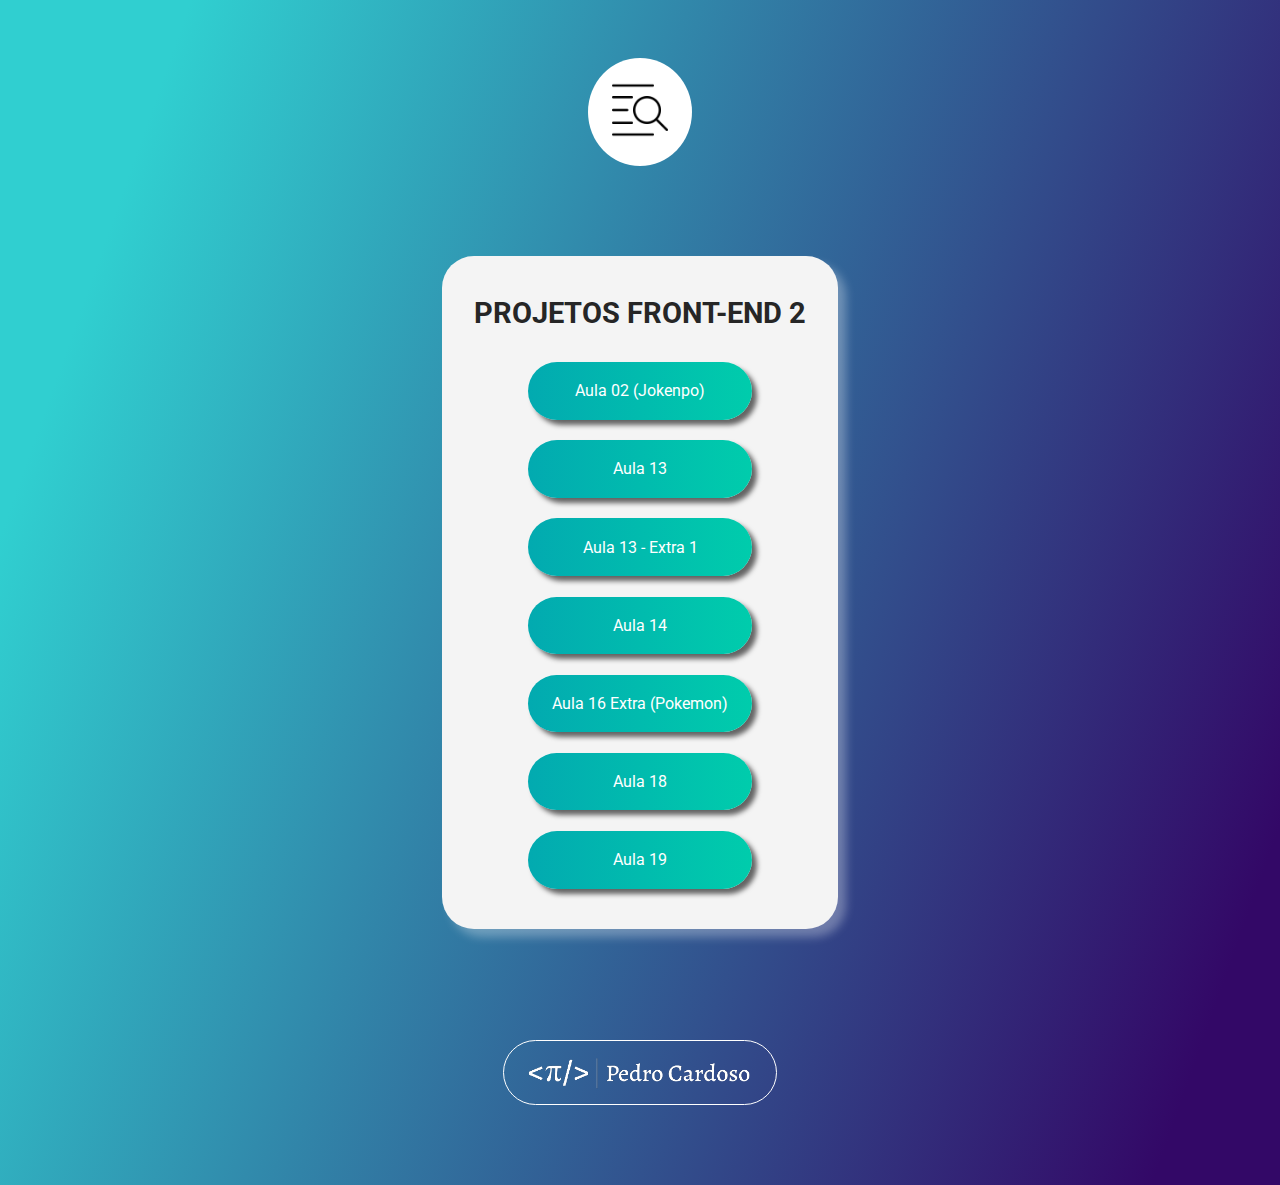
<file: index.html>
<!DOCTYPE html>
<html lang="pt-br">
    <head>
        <meta charset="UTF-8" />
        <meta http-equiv="X-UA-Compatible" content="IE=edge" />
        <meta name="viewport" content="width=device-width, initial-scale=1.0" />
        <link rel="stylesheet" href="./homepage/css/style.css" />
        <link
            rel="shortcut icon"
            href="./homepage/img/html-icon.png"
            type="image/x-icon"
        />
        <title>Projetos Front-End 2</title>
    </head>
    <body>
        <div class="grid-container">
            <header>
                <div class="header-container">
                    <img src="./homepage/img/index.png" alt="Search Image" />
                </div>
            </header>
            <main>
                <nav class="container">
                    <h1>PROJETOS FRONT-END 2</h1>
                    <ul>
                        <a href="./aula02/index.html"><li class="btn-grad">Aula 02 (Jokenpo)</li></a>
                        <a href="./aula13/index.html"><li class="btn-grad">Aula 13</li></a>
                        <a href="./aula13_extra1/index.html"><li class="btn-grad">Aula 13 - Extra 1</li></a>
                        <a href="./aula14/index.html"><li class="btn-grad">Aula 14</li></a>
                        <a href="./aula16-extra/index.html"><li class="btn-grad">Aula 16 Extra (Pokemon)</li></a>
                        <a href="./aula18/index.html"><li class="btn-grad">Aula 18</li></a>
                        <a href="./aula19/index.html"><li class="btn-grad">Aula 19</li></a>
                    </ul>
                </nav>
            </main>
            <footer>
                <div class="footer-container">
                    <img src="./homepage/img/ph-logo.png" alt="Logo pessoal" />
                </div>
            </footer>
        </div>
    </body>
</html>
</file>
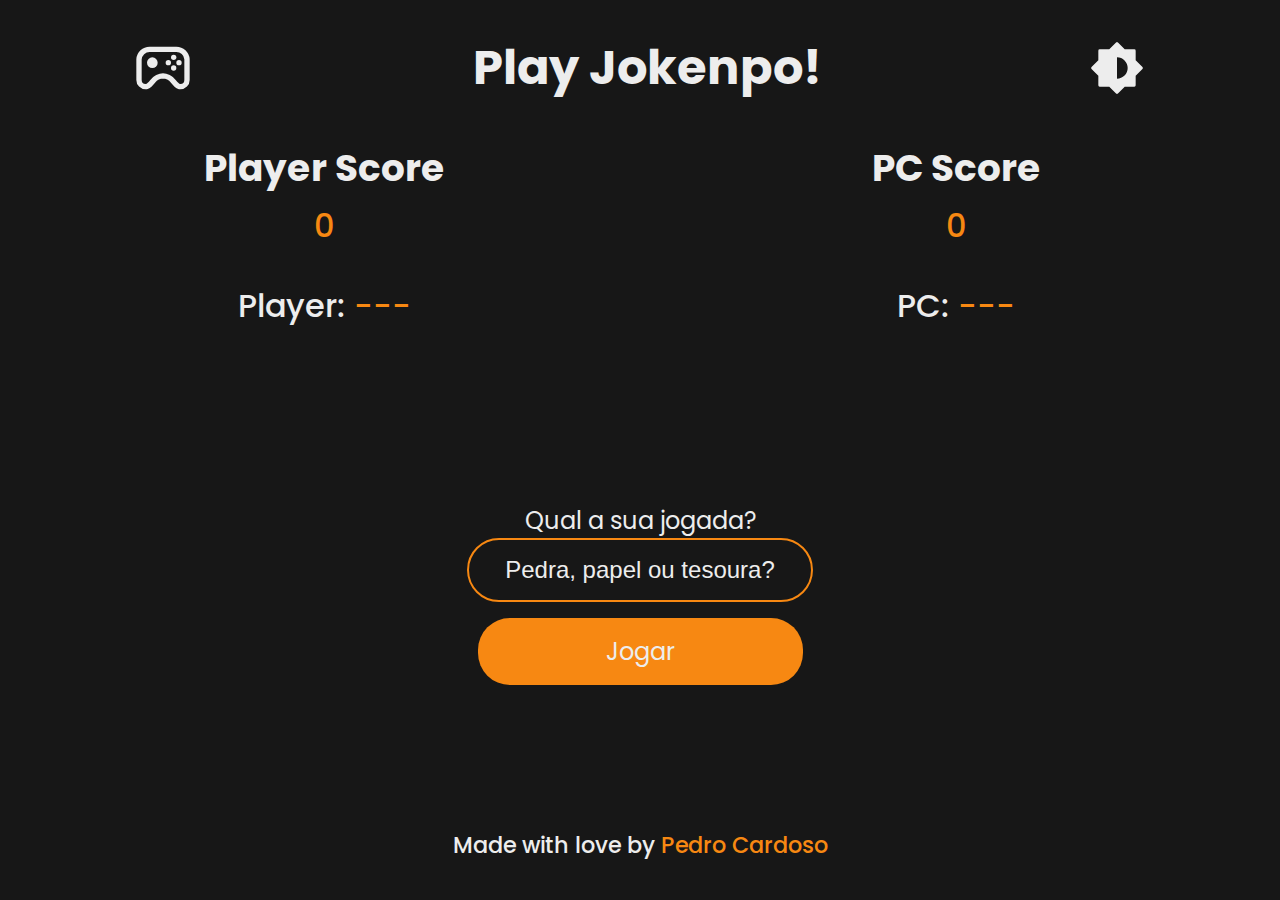
<file: aula02/index.html>
<!DOCTYPE html>
<html lang="pt-br">
  <head>
    <meta charset="UTF-8" />
    <meta http-equiv="X-UA-Compatible" content="IE=edge" />
    <meta name="viewport" content="width=device-width, initial-scale=1.0" />
    <link rel="stylesheet" href="./styles/style.css" />
    <link rel="shortcut icon" href="./img/joystick.svg" type="image/x-icon" />
    <title>Jokenpo</title>
  </head>
  <body>
    <header>
      <svg id="joystick-ico" xmlns="http://www.w3.org/2000/svg" viewBox="0 0 24 24" style="fill: currentColor">
        <path d="M22 8.65A5 5 0 0 0 17 4H7a5 5 0 0 0-5 4.74A2 2 0 0 0 2 9v7.5A3.48 3.48 0 0 0 5.5 20c1.43 0 2.32-1.06 3.19-2.09.32-.37.65-.76 1-1.1a4.81 4.81 0 0 1 1.54-.75 6.61 6.61 0 0 1 1.54 0 4.81 4.81 0 0 1 1.54.75c.35.34.68.73 1 1.1.87 1 1.76 2.09 3.19 2.09a3.48 3.48 0 0 0 3.5-3.5V9a2.09 2.09 0 0 0 0-.26zm-2 7.85a1.5 1.5 0 0 1-1.5 1.5c-.5 0-1-.64-1.66-1.38-.34-.39-.72-.85-1.15-1.26a6.68 6.68 0 0 0-2.46-1.25 6.93 6.93 0 0 0-2.46 0 6.68 6.68 0 0 0-2.46 1.25c-.43.41-.81.87-1.15 1.26C6.54 17.36 6 18 5.5 18A1.5 1.5 0 0 1 4 16.5V9a.77.77 0 0 0 0-.15A3 3 0 0 1 7 6h10a3 3 0 0 1 3 2.72v.12A.86.86 0 0 0 20 9z"></path>
        <circle cx="16" cy="12" r="1"></circle>
        <circle cx="18" cy="10" r="1"></circle>
        <circle cx="16" cy="8" r="1"></circle>
        <circle cx="14" cy="10" r="1"></circle>
        <circle cx="8" cy="10" r="2"></circle>
      </svg>
      <h1>Play Jokenpo!</h1>
      <svg id="dark-mode-toggle" xmlns="http://www.w3.org/2000/svg" viewBox="0 0 24 24" style="fill: currentColor">
        <path d="M21.546 11.646 19 9.101V5.5a.5.5 0 0 0-.5-.5h-3.601l-2.546-2.546a.5.5 0 0 0-.707 0L9.101 5H5.5a.5.5 0 0 0-.5.5v3.601l-2.546 2.546a.5.5 0 0 0 0 .707L5 14.899V18.5a.5.5 0 0 0 .5.5h3.601l2.546 2.546a.5.5 0 0 0 .707 0L14.899 19H18.5a.5.5 0 0 0 .5-.5v-3.601l2.546-2.546a.5.5 0 0 0 0-.707zM12 8a4 4 0 0 1 0 8"></path>
      </svg>
    </header>
    <main>
      <div class="grid-container">
        <div class="player-score">
          <h3>Player Score</h3>
          <p id="player-pontuation" class="accent-color">0</p>
          <p>Player: <span id="player-jogada" class="accent-color">---</span></p>
        </div>
        <div class="pc-score">
          <h3>PC Score</h3>
          <p id="pc-pontuation" class="accent-color">0</p>
          <p>PC: <span id="pc-jogada" class="accent-color">---</span></p>
        </div>
        <div class="result">
          <p id="show-resultado" class="display-resultado">You Win!!!</p>
        </div>
        <div class="input">
          <label for="jogada">Qual a sua jogada?</label>
          <input id="jogada" class="input-field" name="jogada" type="text" placeholder="Pedra, papel ou tesoura?">
          <a id="play" class="btnPlay">Jogar</a>
        </div>
      </div>
    </main>
    <footer>
      <p>Made with love by <a href="https://github.com/ph-cardoso" target="_blank">Pedro Cardoso</a></p>
    </footer>
    <script src="./js/jokenpo.js"></script>
    <script src="./js/darkmode.js"></script>
  </body>
</html>
</file>
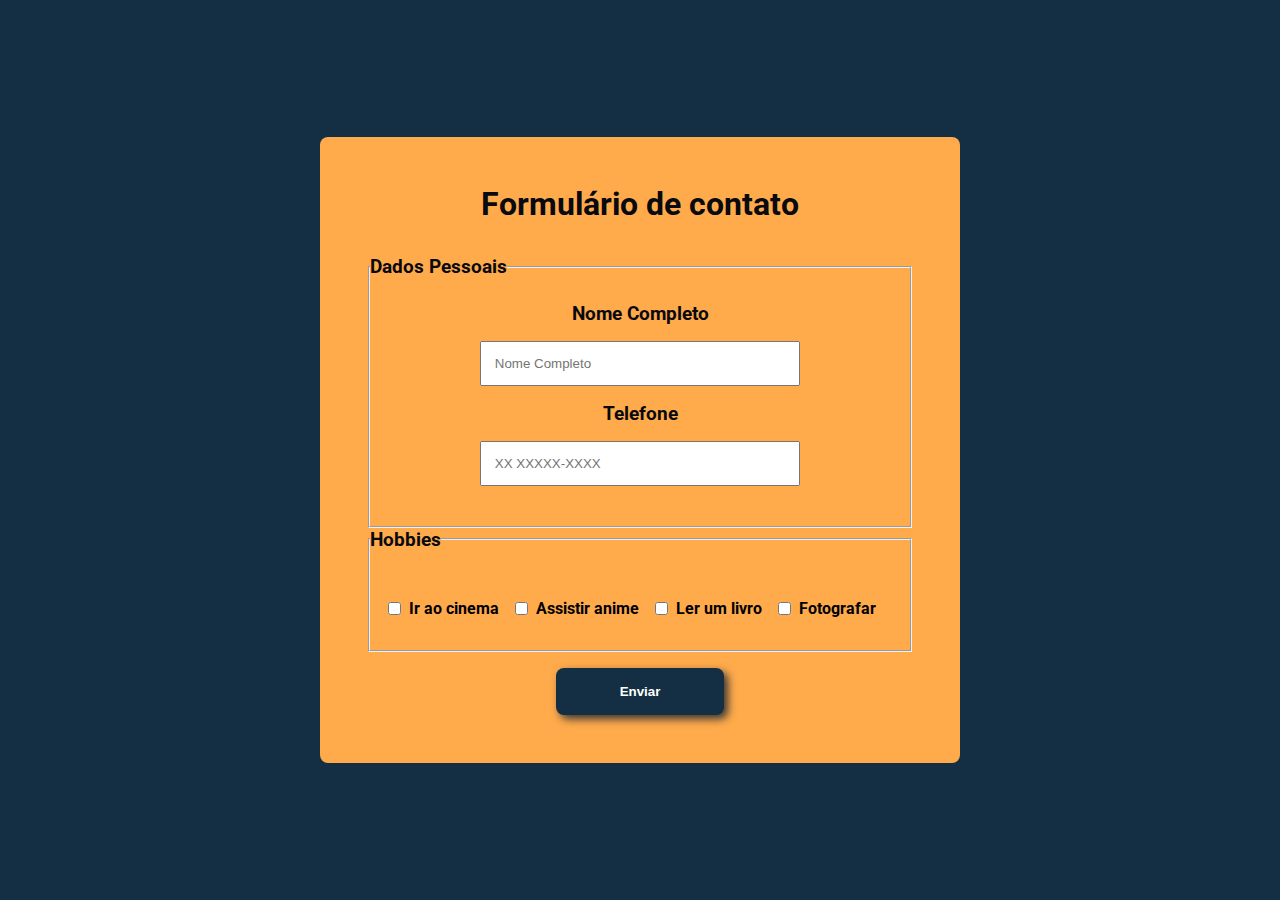
<file: aula13/index.html>
<!DOCTYPE html>
<html lang="pt-br">
<head>
    <meta charset="UTF-8">
    <meta http-equiv="X-UA-Compatible" content="IE=edge">
    <meta name="viewport" content="width=device-width, initial-scale=1.0">
    <link rel="stylesheet" href="./style.css">
    <link rel="shortcut icon" href="../homepage/img/html-icon.png" type="image/x-icon">
    <title>Mesa de Trabalho Aula 13</title>
</head>
<body>
    <main>
        <form action="">
            <h1>Formulário de contato</h1>
            <fieldset id="dados-pessoais">
                <legend>Dados Pessoais</legend>

                <label for="nome">Nome Completo</label>
                <input class="input-text" type="text" name="nome" id="nome" placeholder="Nome Completo" required>
                <div>
                    <ul id="name-errors"></ul>
                </div>
                <label for="telefone">Telefone</label>
                <input class="input-text" type="text" name="telefone" id="telefone" placeholder="XX XXXXX-XXXX" required>
                <div>
                    <ul id="phone-errors"></ul>
                </div>
            </fieldset>
            <fieldset id="hobbies">
                <legend>Hobbies</legend>

                <input class="input-checkbox" type="checkbox" id="cinema" name="cinema" value="Cinema">
                <label for="cinema">Ir ao cinema</label>
                <input class="input-checkbox" type="checkbox" id="anime" name="anime" value="Anime">
                <label for="anime">Assistir anime</label>
                <input class="input-checkbox" type="checkbox" id="leitura" name="leitura" value="Leitura">
                <label for="leitura">Ler um livro</label>
                <input class="input-checkbox" type="checkbox" id="fotografia" name="fotografia" value="Fotografia">
                <label for="fotografia">Fotografar</label>
            </fieldset>

            <input id="submit-button" type="submit" value="Enviar">
        </form>
    </main>
    <script src="./app.js"></script>
</body>
</html>
</file>
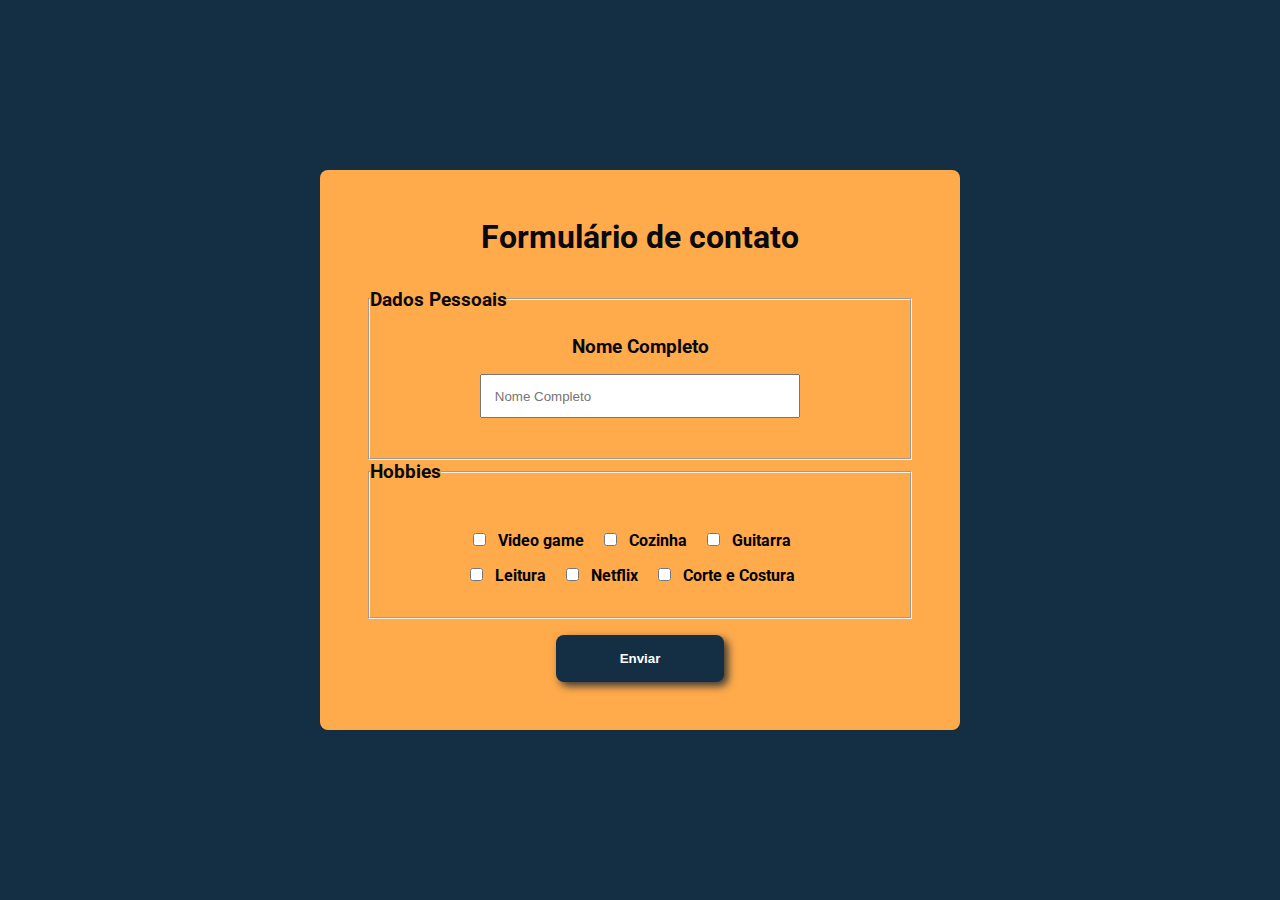
<file: aula13_extra1/index.html>
<!DOCTYPE html>
<html lang="pt-br">
<head>
    <meta charset="UTF-8">
    <meta http-equiv="X-UA-Compatible" content="IE=edge">
    <meta name="viewport" content="width=device-width, initial-scale=1.0">
    <link rel="stylesheet" href="./style.css">
    <link rel="shortcut icon" href="../homepage/img/html-icon.png" type="image/x-icon">
    <title>Mesa de Trabalho Aula 13</title>
</head>
<body>
    <main>
        <form action="">
            <h1>Formulário de contato</h1>
            <fieldset id="dados-pessoais">
                <legend>Dados Pessoais</legend>

                <label for="nome">Nome Completo</label>
                <input class="input-text" type="text" name="nome" id="nome" placeholder="Nome Completo" required>
            </fieldset>
            <fieldset id="hobbies">
                <legend>Hobbies</legend>

                <div>
                    <input class="input-checkbox" type="checkbox" id="videogame" name="videogame">
                    <label for="videogame">Video game</label>
                    <input class="input-checkbox" type="checkbox" id="cozinha" name="cozinha">
                    <label for="anime">Cozinha</label>
                    <input class="input-checkbox" type="checkbox" id="guitarra" name="guitarra">
                    <label for="guitarra">Guitarra</label>
                </div>
                <div>
                    <input class="input-checkbox" type="checkbox" id="leitura" name="leitura">
                    <label for="leitura">Leitura</label>
                    <input class="input-checkbox" type="checkbox" id="netflix" name="netflix">
                    <label for="netflix">Netflix</label>
                    <input class="input-checkbox" type="checkbox" id="cortecostura" name="cortecostura">
                    <label for="cortecostura">Corte e Costura</label>
                </div>
            </fieldset>

            <input id="submit-button" type="submit" value="Enviar">
        </form>
    </main>
    <script src="./app.js"></script>
</body>
</html>
</file>
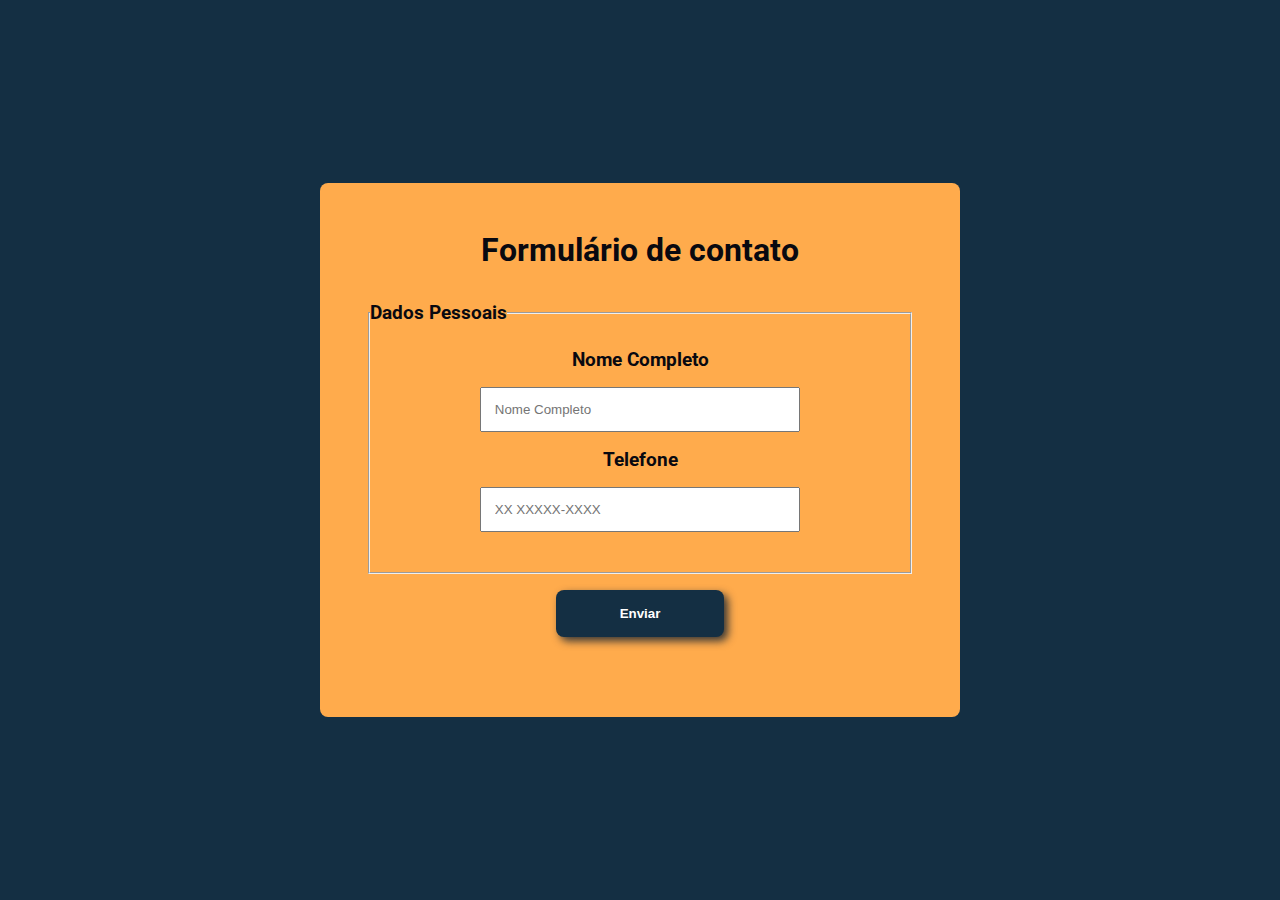
<file: aula14/index.html>
<!DOCTYPE html>
<html lang="pt-br">
<head>
    <meta charset="UTF-8">
    <meta http-equiv="X-UA-Compatible" content="IE=edge">
    <meta name="viewport" content="width=device-width, initial-scale=1.0">
    <link rel="stylesheet" href="./style.css">
    <link rel="shortcut icon" href="../homepage/img/html-icon.png" type="image/x-icon">
    <title>Mesa de Trabalho Aula 14</title>
</head>
<body>
    <main>
        <form action="">
            <h1>Formulário de contato</h1>
            <fieldset id="dados-pessoais">
                <legend>Dados Pessoais</legend>

                <label for="nome">Nome Completo</label>
                <input class="input-text" type="text" name="nome" id="nome" placeholder="Nome Completo" required>
                <label for="telefone">Telefone</label>
                <input class="input-text" type="text" name="telefone" id="telefone" placeholder="XX XXXXX-XXXX" required>
            </fieldset>
            <input id="submit-button" type="submit" value="Enviar">
            <div class="display-inputs" id="display-inputs">
            </div>
        </form>
    </main>
    <script src="./app.js"></script>
</body>
</html>
</file>
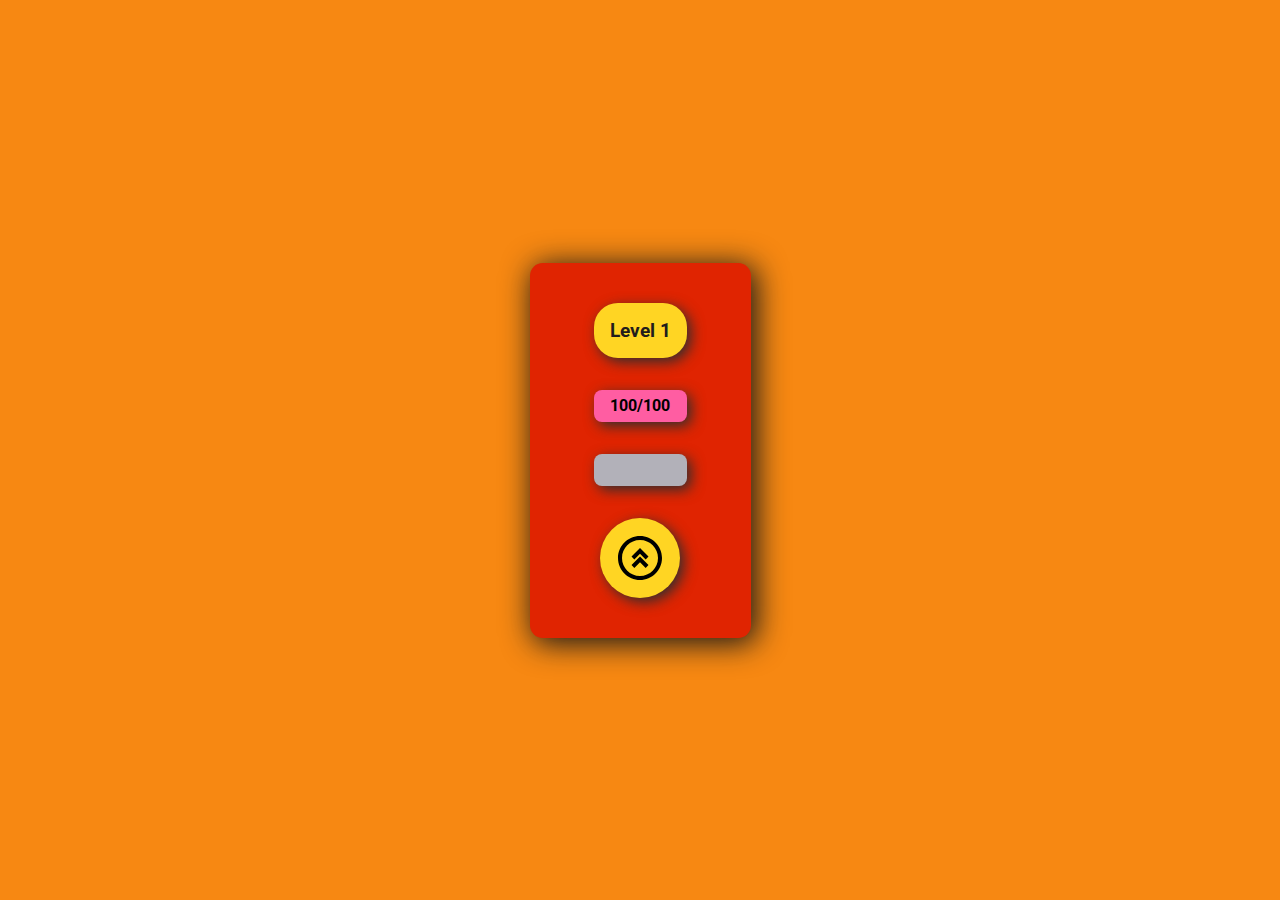
<file: aula16-extra/index.html>
<!DOCTYPE html>
<html lang="pt-br">
<head>
    <meta charset="UTF-8">
    <meta http-equiv="X-UA-Compatible" content="IE=edge">
    <meta name="viewport" content="width=device-width, initial-scale=1.0">
    <link rel="stylesheet" href="./style.css">
    <link rel="shortcut icon" href="../homepage/img/html-icon.png" type="image/x-icon">
    <title>Mesa de trabalho Aula 16</title>
</head>
<body>
    <main>
        <div class="card-container">
            <div class="pokemon-content"></div>
            <div class="level-container">
                <p id="level-text">Level 1</p>
            </div>
            <div class="progress" id="life-bar">
                <p>100/100</p>
            </div>
            <div class="progress">
                <div id="bar">
                    <p id="percentage-text">20%</p>
                </div>
            </div>
            <button class="level-btn">
                <svg
                    width="3rem"
                    height="3rem"
                    viewBox="0 0 24 24"
                    fill="none"
                    xmlns="http://www.w3.org/2000/svg"
                >
                    <path
                    d="M14.8284 12.7071L16.2426 11.2929L12 7.05027L7.75739 11.2929L9.1716 12.7071L12 9.87869L14.8284 12.7071Z"
                    fill="currentColor"
                    />
                    <path
                    d="M14.8284 16.9497L16.2426 15.5355L12 11.2929L7.75739 15.5355L9.1716 16.9497L12 14.1213L14.8284 16.9497Z"
                    fill="currentColor"
                    />
                    <path
                    fill-rule="evenodd"
                    clip-rule="evenodd"
                    d="M1 12C1 18.0751 5.92487 23 12 23C18.0751 23 23 18.0751 23 12C23 5.92487 18.0751 1 12 1C5.92487 1 1 5.92487 1 12ZM3 12C3 16.9706 7.02944 21 12 21C16.9706 21 21 16.9706 21 12C21 7.02944 16.9706 3 12 3C7.02944 3 3 7.02944 3 12Z"
                    fill="currentColor"
                    />
                </svg>
            </button>
        </div>
    </main>

    <script src="./app.js"></script>
</body>
</html>
</file>
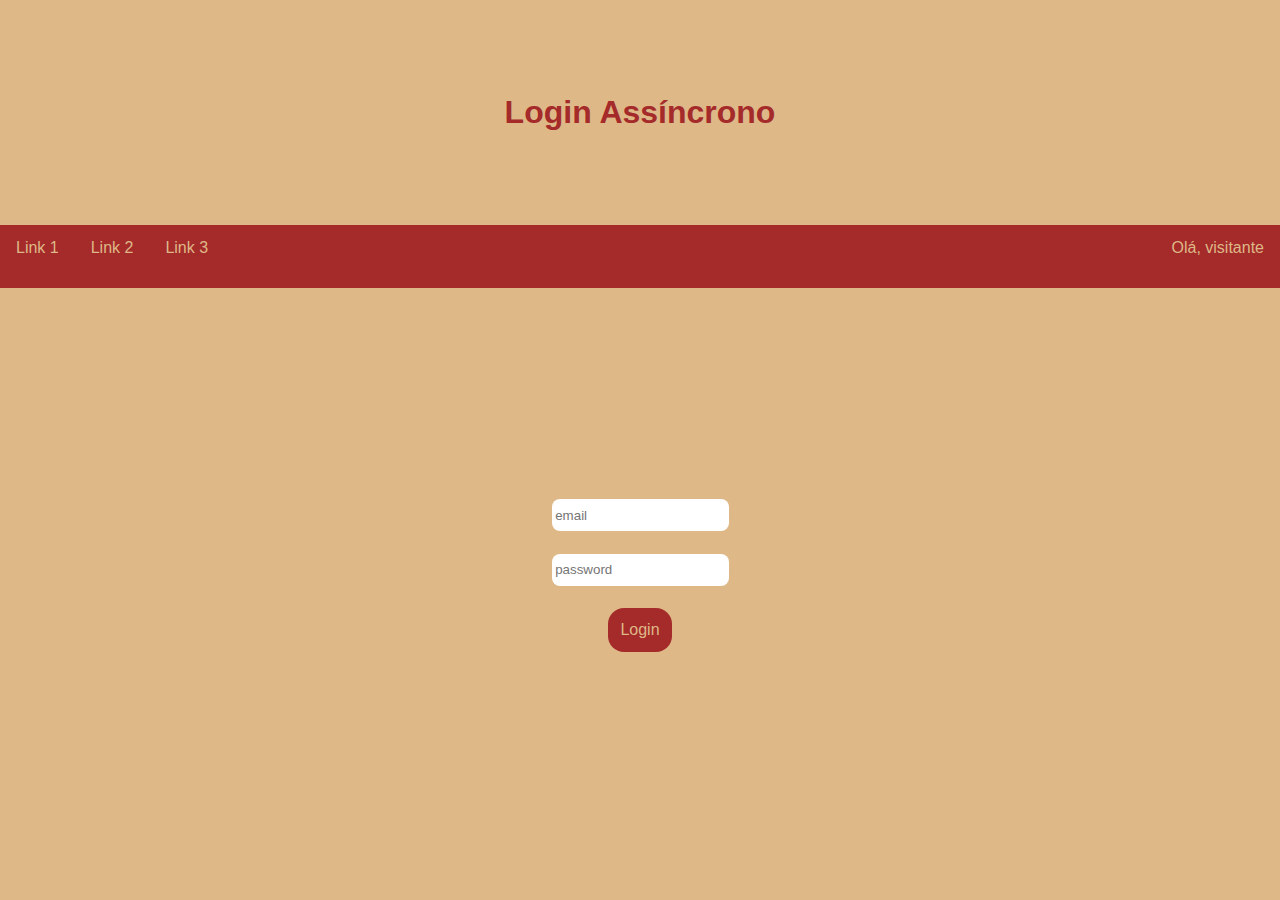
<file: aula18/index.html>
<!DOCTYPE html>
<html lang="pt-br">
<head>
  <meta charset="UTF-8">
  <meta http-equiv="X-UA-Compatible" content="IE=edge">
  <meta name="viewport" content="width=device-width, initial-scale=1.0">
  <link rel="stylesheet" href="./style.css">
  <title>Mesa de Trabalho Aula 18</title>
</head>
<body>

  <header>
    <h1>Login Assíncrono</h1>
  </header>

  <nav>
    <ul>
      <li><a href="#">Link 1</a></li>
      <li><a href="#">Link 2</a></li>
      <li><a href="#">Link 3</a></li>
      <li class="link-especial"><a href="#" id="perfil">Olá, visitante</a></li>
    </ul>
  </nav>

  <main class="flex">

    <form class="flex" name="login" method="POST" action="https://reqres.in/api/login">
      <input type="text" name="email" id="email" placeholder=" email">
      <input type="text" name="password" id="password" placeholder=" password">
      <input type="submit" id="btn" value="Login" class="button">
    </form>

  </main>

  <script src="./app.js"></script>
</body>
</html>
</file>
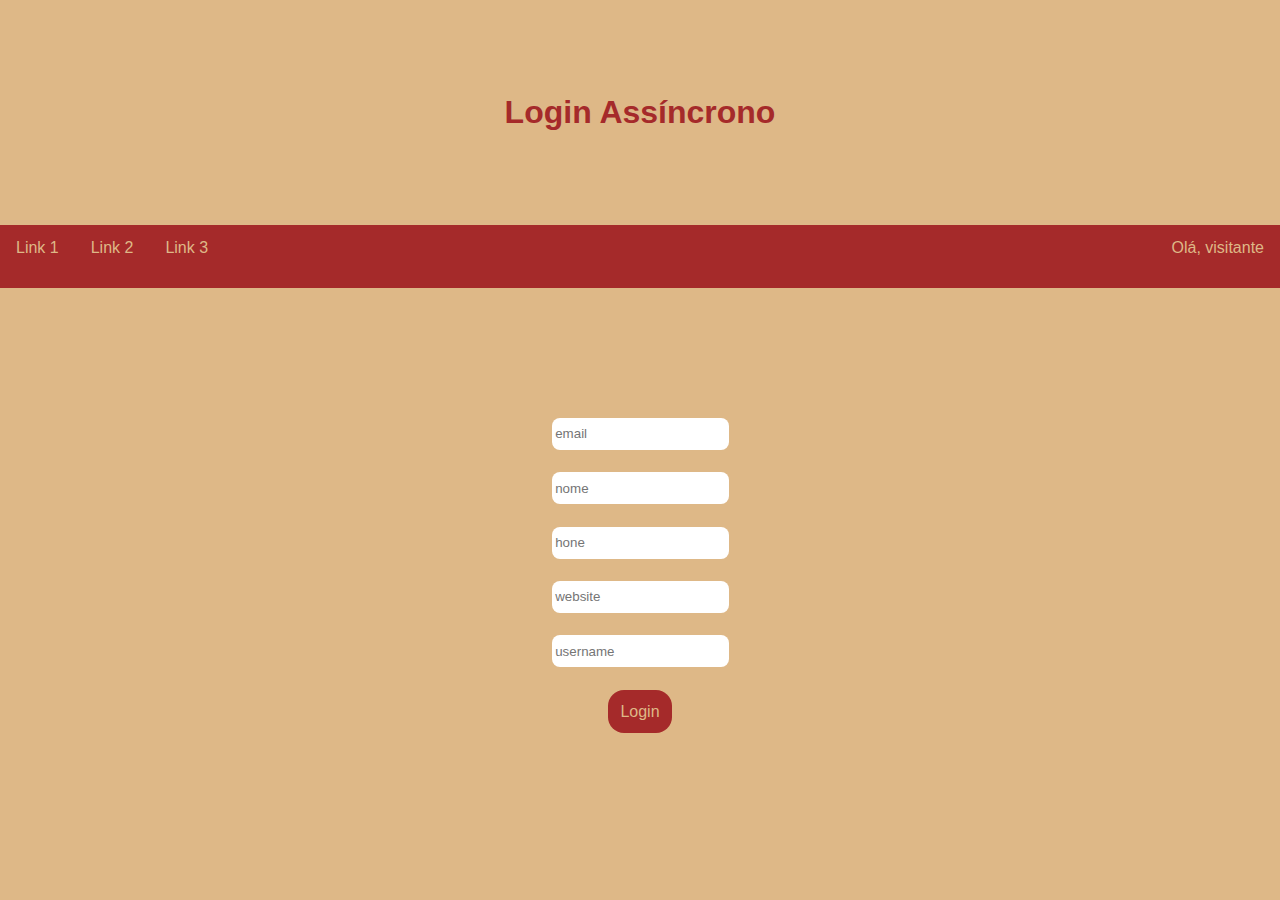
<file: aula19/index.html>
<!DOCTYPE html>
<html lang="pt-br">
<head>
  <meta charset="UTF-8">
  <meta http-equiv="X-UA-Compatible" content="IE=edge">
  <meta name="viewport" content="width=device-width, initial-scale=1.0">
  <link rel="stylesheet" href="./style.css">
  <title>Mesa de Trabalho Aula 19</title>
</head>
<body>

  <header>
    <h1>Login Assíncrono</h1>
  </header>

  <nav>
    <ul>
      <li><a href="#">Link 1</a></li>
      <li><a href="#">Link 2</a></li>
      <li><a href="#">Link 3</a></li>
      <li class="link-especial"><a href="#" id="perfil">Olá, visitante</a></li>
    </ul>
  </nav>

  <main class="flex">

    <form class="flex" name="login">
      <input type="text" name="email" id="email" placeholder=" email">
      <input type="text" name="nome" id="nome" placeholder=" nome">
      <input type="text" name="phone" id="phone" placeholder=" hone">
      <input type="text" name="website" id="website" placeholder=" website">
      <input type="text" name="username" id="username" placeholder=" username">
      <input type="submit" id="btn" value="Login" class="button">
    </form>

  </main>

  <script src="./app.js"></script>
</body>
</html>
</file>
<file: homepage/css/style.css>
/* IMPORTS */
@import url("https://fonts.googleapis.com/css2?family=Roboto:wght@400;500;700;900&display=swap");

/* GENERAL */
*,
*::before,
*::after {
    box-sizing: border-box;
    margin: 0;
    padding: 0;
}

:root {
    --background-gradient: linear-gradient(
        109.6deg,
        rgba(48, 207, 208, 1) 11.2%,
        rgba(51, 8, 103, 1) 92.5%
    );
    --container-bg: #f4f4f4;
    --item-bg-normal: #0f4c5c;
    --item-bg-hover: #fca311;
    --text-color: #262626;
    --text-color-light: #f2f2f2;
}

body {
    background-image: var(--background-gradient);
    font-family: "Roboto", sans-serif;
}

.grid-container {
    display: grid;
    grid-template-columns: 15% 1fr 15%;
    grid-template-rows: 2fr 6fr 2fr;
    grid-template-areas:
        ". header ."
        ". main   ."
        ". footer .";
    align-items: center;
    gap: 2rem;
    justify-items: center;
}

/* HEADER */
header {
    grid-area: header;
}

.header-container {
    background-color: white;
    padding: 1.5rem;
    border-radius: 50%;
    transition: all 300ms ease;
}

.header-container:hover {
    transform: scale(1.2);
}

.header-container img {
    width: 3.5rem;
}

/* MAIN */
main {
    grid-area: main;
}

.container {
    width: 100%;
    background-color: var(--container-bg);
    padding: 2.5rem 0rem;
    border-radius: 2rem;
    box-shadow: 8px 8px 10px rgba(255, 255, 255, 0.3);
}

h1 {
    font-size: 1.8rem;
    padding: 0 2rem 2rem 2rem;
    font-weight: bold;
    text-align: center;
    color: var(--text-color);
}

ul {
    display: flex;
    align-items: center;
    flex-direction: column;
    list-style-type: none;
    padding: 0;
    margin: 0;
    gap: 1.3rem;
}

a {
    text-decoration: none;
}

/* GRADIENTE DO BOTÃO */

.btn-grad {
    background-image: linear-gradient(
        to right,
        #02aab0 0%,
        #00cdac 51%,
        #02aab0 100%
    );
    padding: 1.2rem 0;
    width: 14rem;
    text-align: center;
    background-size: 200% auto;
    color: white;
    box-shadow: 5px 5px 5px #646464;
    border-radius: 3rem;
    transition: 400ms;
}

.btn-grad:hover {
    background-position: right center; /* change gradient direction */
    color: #fff;
    transform: scale(1.1);
    text-decoration: none;
}

/* FOOTER */
footer {
    grid-area: footer;
}

.footer-container {
    border: 1px solid white;
    border-radius: 4rem;
    padding: 0.5rem 1.5rem;
}

.footer-container img {
    width: 14rem;
}
</file>
<file: aula02/styles/style.css>
@import url("https://fonts.googleapis.com/css2?family=Poppins:wght@400;500;700&display=swap");
*,
*::before,
*::after {
  -webkit-box-sizing: border-box;
          box-sizing: border-box;
}

:root {
  --primary-color: #171717;
  --secondary-color: #EDEDED;
  --accent-color: #F78812;
}

.lightmode {
  --primary-color: #FAFAF6;
  --secondary-color: #171717;
  --accent-color: #6900FF;
}

body {
  background-color: var(--primary-color);
  font-family: "Poppins", sans-serif;
  width: 100%;
  margin: 0;
}

header {
  display: -webkit-box;
  display: -ms-flexbox;
  display: flex;
  -ms-flex-pack: distribute;
      justify-content: space-around;
  -webkit-box-align: center;
      -ms-flex-align: center;
          align-items: center;
  width: 100%;
  color: var(--secondary-color);
}

header h1 {
  font-size: 1.5rem;
  text-align: center;
  margin-left: 1rem;
}

header .flex-container {
  display: -webkit-box;
  display: -ms-flexbox;
  display: flex;
  -webkit-box-align: center;
      -ms-flex-align: center;
          align-items: center;
}

header #joystick-ico, header #dark-mode-toggle {
  width: 2rem;
}

header #dark-mode-toggle {
  cursor: pointer;
  -webkit-transition: all 200ms ease-in-out;
  transition: all 200ms ease-in-out;
}

header #dark-mode-toggle:hover {
  -webkit-transform: scale(1.1);
          transform: scale(1.1);
}

main {
  color: var(--secondary-color);
  width: 100%;
  padding: 0.5rem;
}

.grid-container {
  display: -ms-grid;
  display: grid;
  -ms-grid-columns: 1fr 1fr;
      grid-template-columns: 1fr 1fr;
  -ms-grid-rows: 7rem 1fr 1fr;
      grid-template-rows: 7rem 1fr 1fr;
  gap: 0px 0px;
  -webkit-box-align: center;
      -ms-flex-align: center;
          align-items: center;
      grid-template-areas: "player-score pc-score" "result result" "input input";
}

.grid-container .player-score {
  -ms-grid-row: 1;
  -ms-grid-column: 1;
  grid-area: player-score;
  display: -webkit-box;
  display: -ms-flexbox;
  display: flex;
  -webkit-box-orient: vertical;
  -webkit-box-direction: normal;
      -ms-flex-direction: column;
          flex-direction: column;
  -webkit-box-align: center;
      -ms-flex-align: center;
          align-items: center;
  font-weight: 500;
  color: var(--secondary-color);
}

.grid-container .player-score h3 {
  margin-bottom: 0.4rem;
}

.grid-container .accent-color {
  margin: 0;
  font-size: 1rem;
  color: var(--accent-color);
}

.grid-container .pc-score {
  -ms-grid-row: 1;
  -ms-grid-column: 2;
  grid-area: pc-score;
  display: -webkit-box;
  display: -ms-flexbox;
  display: flex;
  -webkit-box-orient: vertical;
  -webkit-box-direction: normal;
      -ms-flex-direction: column;
          flex-direction: column;
  -webkit-box-align: center;
      -ms-flex-align: center;
          align-items: center;
  font-weight: 500;
  color: var(--secondary-color);
}

.grid-container .pc-score h3 {
  margin-bottom: 0.4rem;
}

.grid-container .result {
  -ms-grid-row: 2;
  -ms-grid-column: 1;
  -ms-grid-column-span: 2;
  grid-area: result;
}

.grid-container .result .display-resultado {
  text-align: center;
  color: var(--accent-color);
  visibility: hidden;
  font-weight: 700;
  font-size: 1.5rem;
}

.grid-container .input {
  -ms-grid-row: 3;
  -ms-grid-column: 1;
  -ms-grid-column-span: 2;
  grid-area: input;
  display: -webkit-box;
  display: -ms-flexbox;
  display: flex;
  -webkit-box-orient: vertical;
  -webkit-box-direction: normal;
      -ms-flex-direction: column;
          flex-direction: column;
  -webkit-box-align: center;
      -ms-flex-align: center;
          align-items: center;
}

.grid-container .input .input-field {
  text-align: center;
  padding: 1rem;
  border-radius: 2rem;
  border: 2px solid var(--accent-color);
  background-color: var(--primary-color);
  color: var(--secondary-color);
}

.grid-container .input ::-webkit-input-placeholder {
  color: var(--secondary-color);
}

.grid-container .input :-ms-input-placeholder {
  color: var(--secondary-color);
}

.grid-container .input ::-ms-input-placeholder {
  color: var(--secondary-color);
}

.grid-container .input ::placeholder {
  color: var(--secondary-color);
}

.grid-container .input .btnPlay {
  margin-top: 1rem;
  background-color: var(--accent-color);
  border-radius: 2rem;
  display: inline-block;
  cursor: pointer;
  color: var(--secondary-color);
  padding: 0.6rem 5rem;
  text-decoration: none;
}

.grid-container .input .btnPlay:hover {
  background-color: var(--secondary-color);
  color: var(--primary-color);
}

footer {
  position: absolute;
  padding: 0;
  bottom: 1rem;
  text-align: center;
  width: 100%;
  color: var(--secondary-color);
  font-size: 0.8rem;
  font-weight: 500;
}

footer a {
  text-decoration: none;
  color: var(--accent-color);
}

@media (min-width: 767px) {
  header {
    padding-bottom: 2rem;
  }
  header h1 {
    font-size: 3rem;
  }
  header #joystick-ico, header #dark-mode-toggle {
    width: 4rem;
  }
  .player-score, .pc-score {
    font-size: 2rem;
  }
  .grid-container .accent-color {
    font-size: 2rem;
  }
  .grid-container .result .display-resultado {
    font-size: 2.5rem;
    padding-top: 4rem;
  }
  .grid-container .input label, .grid-container .input .input-field, .grid-container .input .btnPlay {
    font-size: 1.5rem;
  }
  .grid-container .input .btnPlay {
    padding: 1rem 8rem;
  }
  footer p {
    font-size: 1.4rem;
  }
}

@media (min-width: 992px) and (max-width: 1200px) {
  header {
    padding-bottom: 4rem;
  }
  header h1 {
    font-size: 4rem;
  }
  header #joystick-ico, header #dark-mode-toggle {
    width: 5rem;
  }
  .player-score, .pc-score {
    font-size: 2.5rem;
  }
  .grid-container .accent-color {
    font-size: 3  rem;
  }
  .grid-container .result .display-resultado {
    font-size: 3rem;
    padding-top: 8rem;
    padding-bottom: 2rem;
  }
  .grid-container .input label, .grid-container .input .input-field, .grid-container .input .btnPlay {
    font-size: 2.4rem;
  }
  .grid-container .input .btnPlay {
    padding: 1.1rem 12rem;
  }
  footer p {
    font-size: 2.2rem;
  }
}

@media (min-width: 1200px) {
  header {
    padding-bottom: 2rem;
  }
  header h1 {
    font-size: 3rem;
  }
  header #joystick-ico, header #dark-mode-toggle {
    width: 4rem;
  }
  .player-score, .pc-score {
    font-size: 2rem;
  }
  .grid-container .accent-color {
    font-size: 2rem;
  }
  .grid-container .result .display-resultado {
    font-size: 2.5rem;
    padding-top: 4rem;
  }
  .grid-container .input label, .grid-container .input .input-field, .grid-container .input .btnPlay {
    font-size: 1.5rem;
  }
  .grid-container .input .btnPlay {
    padding: 1rem 8rem;
  }
  footer p {
    font-size: 1.4rem;
  }
}
/*# sourceMappingURL=style.css.map */
</file>
<file: aula13/style.css>
@import url('https://fonts.googleapis.com/css2?family=Roboto:wght@400;500;700;900&display=swap');

*,
*::before,
*::after {
    box-sizing: border-box;
    margin: 0;
    padding: 0;
}

:root {
    --bg-color: #142F43;
    --primary-color: #FFAB4C;
    --accent-color: #090910;
}

body {
    background-color: var(--bg-color);
    font-family: 'Roboto', sans-serif;
}

main {
    display: flex;
    flex-direction: column;
    align-items: center;
    justify-content: center;
    height: 100vh;
}

form {
    display: flex;
    flex-direction: column;
    align-items: center;
    justify-content: center;
    width: 40rem;
    border-radius: 0.5rem;
    background-color: var(--primary-color);
    padding: 3rem;
}

h1 {
    font-size: 2rem;
    font-weight: bold;
    color: var(--accent-color);
    margin-bottom: 2rem;
}

.input-text {
    margin: 0.5rem;
    padding: 0.8rem;
    width: 20rem;
    cursor: pointer;
}

#dados-pessoais {
    width: 100%;
    display: flex;
    flex-direction: column;
    align-items: center;
    justify-content: center;
    padding-bottom: 2rem;
}

#hobbies {
    display: flex;
    align-items: center;
    justify-content: center;
    width: 100%;
    padding: 2rem 0;
}

#hobbies label {
    margin-right: 1rem;
    font-weight: bold;
}

.input-checkbox {
    margin-right: 0.5rem;
    cursor: pointer;
}

legend {
    font-size: 1.2rem;
    font-weight: bold;
    color: var(--accent-color);
    margin-bottom: 1rem;
}

#dados-pessoais label {
    font-size: 1.2rem;
    font-weight: bold;
    color: var(--accent-color);
    margin: 0.5rem;
}

#submit-button {
    margin-top: 1rem;
    padding: 1rem 4rem;
    border-radius: 0.5rem;
    cursor: pointer;
    background-color: var(--bg-color);
    color: white;
    font-weight: bold;
    border: none;
    box-shadow: 4px 4px 8px #363636;
    transition: all 200ms ease;
}

#submit-button:hover {
    transform: scale(1.05);
}
</file>
<file: aula13_extra1/style.css>
@import url('https://fonts.googleapis.com/css2?family=Roboto:wght@400;500;700;900&display=swap');

*,
*::before,
*::after {
    box-sizing: border-box;
    margin: 0;
    padding: 0;
}

:root {
    --bg-color: #142F43;
    --primary-color: #FFAB4C;
    --accent-color: #090910;
}

body {
    background-color: var(--bg-color);
    font-family: 'Roboto', sans-serif;
}

main {
    display: flex;
    flex-direction: column;
    align-items: center;
    justify-content: center;
    height: 100vh;
}

form {
    display: flex;
    flex-direction: column;
    align-items: center;
    justify-content: center;
    width: 40rem;
    border-radius: 0.5rem;
    background-color: var(--primary-color);
    padding: 3rem;
}

h1 {
    font-size: 2rem;
    font-weight: bold;
    color: var(--accent-color);
    margin-bottom: 2rem;
}

.input-text {
    margin: 0.5rem;
    padding: 0.8rem;
    width: 20rem;
    cursor: pointer;
}

#dados-pessoais {
    width: 100%;
    display: flex;
    flex-direction: column;
    align-items: center;
    justify-content: center;
    padding-bottom: 2rem;
}

#hobbies {
    display: flex;
    flex-direction: column;
    gap: 1rem;
    align-items: center;
    justify-content: center;
    width: 100%;
    padding: 2rem 0;
}

#hobbies label {
    margin-right: 1rem;
    font-weight: bold;
}

.input-checkbox {
    margin-right: 0.5rem;
    cursor: pointer;
}

legend {
    font-size: 1.2rem;
    font-weight: bold;
    color: var(--accent-color);
    margin-bottom: 1rem;
}

#dados-pessoais label {
    font-size: 1.2rem;
    font-weight: bold;
    color: var(--accent-color);
    margin: 0.5rem;
}

#submit-button {
    margin-top: 1rem;
    padding: 1rem 4rem;
    border-radius: 0.5rem;
    cursor: pointer;
    background-color: var(--bg-color);
    color: white;
    font-weight: bold;
    border: none;
    box-shadow: 4px 4px 8px #363636;
    transition: all 200ms ease;
}

#submit-button:hover {
    transform: scale(1.05);
}
</file>
<file: aula14/style.css>
@import url('https://fonts.googleapis.com/css2?family=Roboto:wght@400;500;700;900&display=swap');

*,
*::before,
*::after {
    box-sizing: border-box;
    margin: 0;
    padding: 0;
}

:root {
    --bg-color: #142F43;
    --primary-color: #FFAB4C;
    --accent-color: #090910;
}

body {
    background-color: var(--bg-color);
    font-family: 'Roboto', sans-serif;
}

main {
    display: flex;
    flex-direction: column;
    align-items: center;
    justify-content: center;
    height: 100vh;
}

form {
    display: flex;
    flex-direction: column;
    align-items: center;
    justify-content: center;
    width: 40rem;
    border-radius: 0.5rem;
    background-color: var(--primary-color);
    padding: 3rem;
}

h1 {
    font-size: 2rem;
    font-weight: bold;
    color: var(--accent-color);
    margin-bottom: 2rem;
}

.input-text {
    margin: 0.5rem;
    padding: 0.8rem;
    width: 20rem;
    cursor: pointer;
}

#dados-pessoais {
    width: 100%;
    display: flex;
    flex-direction: column;
    align-items: center;
    justify-content: center;
    padding-bottom: 2rem;
}

legend {
    font-size: 1.2rem;
    font-weight: bold;
    color: var(--accent-color);
    margin-bottom: 1rem;
}

#dados-pessoais label {
    font-size: 1.2rem;
    font-weight: bold;
    color: var(--accent-color);
    margin: 0.5rem;
}

#submit-button {
    margin-top: 1rem;
    padding: 1rem 4rem;
    border-radius: 0.5rem;
    cursor: pointer;
    background-color: var(--bg-color);
    color: white;
    font-weight: bold;
    border: none;
    box-shadow: 4px 4px 8px #363636;
    transition: all 200ms ease;
}

#submit-button:hover {
    transform: scale(1.05);
}

.display-inputs {
    margin-top: 2rem;
}
</file>
<file: aula16-extra/style.css>
@import url('https://fonts.googleapis.com/css2?family=Roboto:wght@400;500;700;900&display=swap');

*,
*::after,
*::before {
    box-sizing: border-box;
    margin: 0;
    padding: 0;
}

:root {
    --bg-color: #F78812;
}

body {
    background-color: var(--bg-color);
    font-family: 'Roboto', sans-serif;
}

main {
    display: flex;
    flex-direction: column;
    align-items: center;
    justify-content: center;
    height: 100vh;
}

.card-container {
    display: flex;
    flex-direction: column;
    align-items: center;
    justify-content: center;
    border-radius: 0.8rem;
    padding: 2.5rem 4rem;
    background-color: #E02401;
    box-shadow: 4px 4px 30px 2px #191919;
}

.progress {
    margin-top: 2rem;
    width: 100%;
    background-color: #B2B1B9;
    border-radius: 0.5rem;
    box-shadow: 4px 4px 14px #2e2e2e;
}

.progress#life-bar {
    display: flex;
    align-items: center;
    justify-content: center;
    font-weight: bold;
    margin-top: 2rem;
    width: 100%;
    height: 2rem;
    background-color: #FF5DA2;
    border-radius: 0.5rem;
    box-shadow: 4px 4px 14px #2e2e2e;
}

#bar {
    display: flex;
    align-items: center;
    justify-content: center;
    font-weight: bold;
    font-size: 0.8rem;
    width: 0%;
    height: 2rem;
    background-color: #FFD523;
    border-radius: 0.5rem;
}

.level-btn {
    display: flex;
    align-items: center;
    justify-content: center;
    margin-top: 2rem;
    padding: 1rem;
    border: none;
    background-color: #FFD523;
    border-radius: 50%;
    cursor: pointer;
    transition: all 0.2s ease;
    box-shadow: 4px 4px 14px #2e2e2e;
}

.level-btn:hover {
    transform: scale(1.1);
}

.level-container {
    width: 100%;
    display: flex;
    align-items: center;
    justify-content: center;
    padding: 1rem;
    background-color: #FFD523;
    border-radius: 1.5rem;
    box-shadow: 4px 4px 14px #2e2e2e;
}

#level-text {
    font-size: 1.2rem;
    font-weight: bold;
    color: #221c1c;
}

#percentage-text {
    visibility: hidden;
}
</file>
<file: aula18/style.css>
* {
    margin: 0;
    padding: 0;
    box-sizing: border-box;
    font-family: sans-serif;
  }

  header {
    height: 25vh;
    background-color: burlywood;
    color: brown;
    display: flex;
    justify-content: center;
    align-items: center;
  }

  nav {
    background-color: brown;
    color: burlywood;
  }


  nav ul {
    list-style-type: none;
    display: flex;
    justify-content: space-evenly;
  }

  .link-especial {
    margin-left: auto;
  }

  li a {
    text-decoration: none;
    color: burlywood;
    text-align: center;
    display: block;
    padding: 14px 16px;
    height: 7vh;
  }

  li a:hover {
    background-color: burlywood;
    color: brown;
  }

  main {
    height: 68vh;
    background-color: burlywood;
    color:brown;
  }

  h1 {
    font-size: 2rem;
  }

  .flex {
    display: flex;
    flex-direction: column;
    justify-content: center;
    align-items: center;
  }

  .button {
    margin: 0.7rem;
    margin-bottom: 3rem;
    padding: 0.8rem;
    background-color: brown;
    color: burlywood;
    border: 0;
    border-radius: 1rem;
    font-size: 1rem;
    font-weight: 500;
  }

  input[type='text'] {
    height: 2rem;
  }

  input {
    margin: 0.7rem;
    border: 0;
    border-radius: 0.5rem;
  }

  h2 {
    margin-bottom: 2rem;
  }
</file>
<file: aula19/style.css>
* {
    margin: 0;
    padding: 0;
    box-sizing: border-box;
    font-family: sans-serif;
  }

  header {
    height: 25vh;
    background-color: burlywood;
    color: brown;
    display: flex;
    justify-content: center;
    align-items: center;
  }

  nav {
    background-color: brown;
    color: burlywood;
  }


  nav ul {
    list-style-type: none;
    display: flex;
    justify-content: space-evenly;
  }

  .link-especial {
    margin-left: auto;
  }

  li a {
    text-decoration: none;
    color: burlywood;
    text-align: center;
    display: block;
    padding: 14px 16px;
    height: 7vh;
  }

  li a:hover {
    background-color: burlywood;
    color: brown;
  }

  main {
    height: 68vh;
    background-color: burlywood;
    color:brown;
  }

  h1 {
    font-size: 2rem;
  }

  .flex {
    display: flex;
    flex-direction: column;
    justify-content: center;
    align-items: center;
  }

  .button {
    margin: 0.7rem;
    margin-bottom: 3rem;
    padding: 0.8rem;
    background-color: brown;
    color: burlywood;
    border: 0;
    border-radius: 1rem;
    font-size: 1rem;
    font-weight: 500;
  }

  input[type='text'] {
    height: 2rem;
  }

  input {
    margin: 0.7rem;
    border: 0;
    border-radius: 0.5rem;
  }

  h2 {
    margin-bottom: 2rem;
  }
</file>
